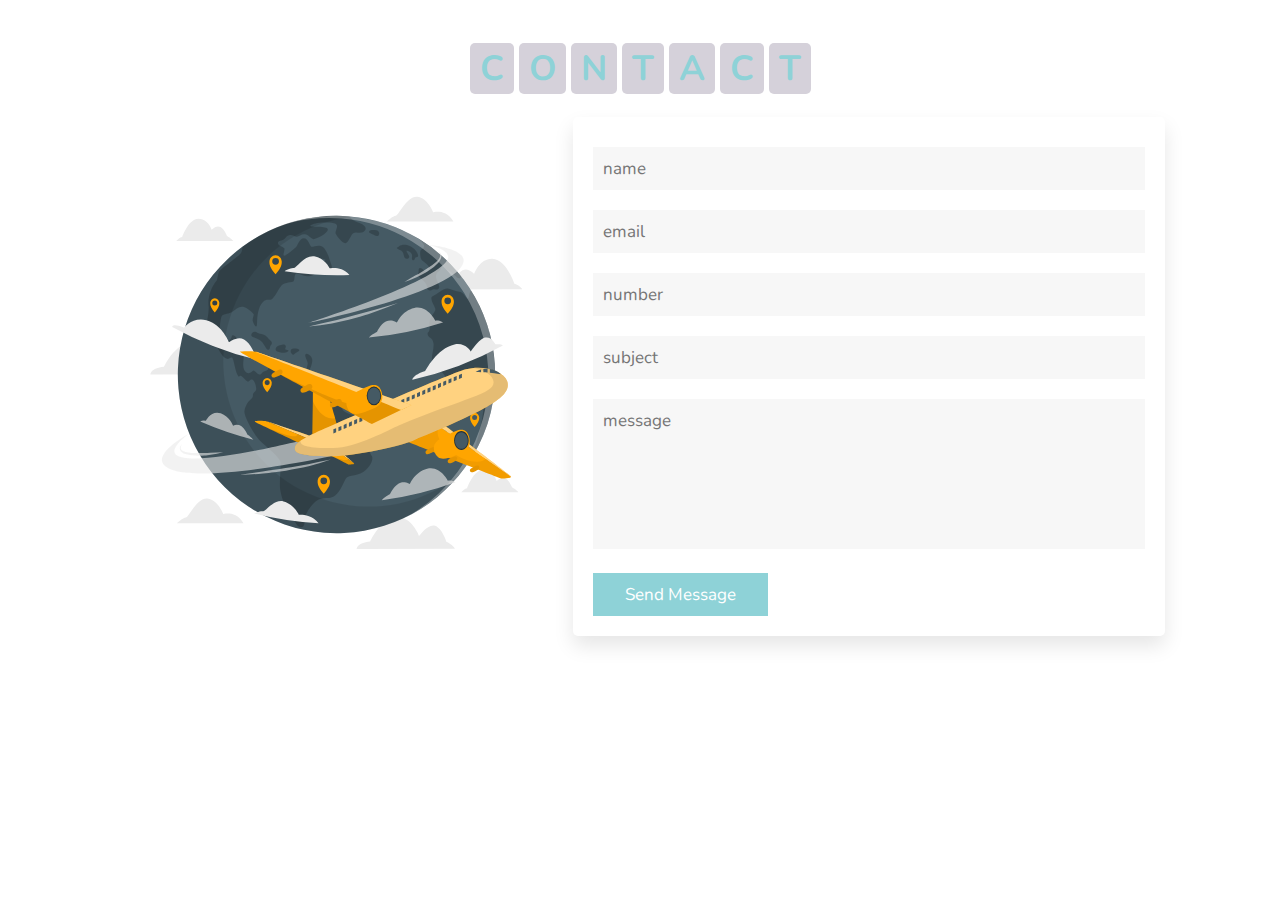
<file: contact.html>
<!DOCTYPE html>
<html lang="en">
<head>
    <meta charset="UTF-8">
    <meta name="viewport" content="width=, initial-scale=1.0">
    <title>Document</title>

    <link rel="stylesheet" href="https://unpkg.com/swiper/swiper-bundle.min.css" />

    <!-- font awesome cdn link  -->
    <link rel="stylesheet" href="https://cdnjs.cloudflare.com/ajax/libs/font-awesome/5.15.3/css/all.min.css">

    <!-- custom css file link  -->
    <link rel="stylesheet" href="style.css">
</head>
<body>
    
    <section class="contact" id="contact">

        <h1 class="heading">
            <span>c</span>
            <span>o</span>
            <span>n</span>
            <span>t</span>
            <span>a</span>
            <span>c</span>
            <span>t</span>
        </h1>

        <div class="row">

            <div class="image">
                <img src="images/contact-img.svg" alt="">
            </div>

            <form action="contact.php" method="POST">
                <div class="inputBox">
                    <input type="text" placeholder="name" name="name">
                    <input type="email" placeholder="email" name="email">
                </div>
                <div class="inputBox">
                    <input type="text" placeholder="number" name="email">
                    <input type="text" placeholder="subject" name="subject">
                </div>
                <textarea placeholder="message" name="message" id="" cols="30" rows="10"></textarea>
                <input type="submit" class="btn" value="send message">
            </form>

        </div>

    </section>

</body>
</html>
</file>
<file: style.css>
@import url('https://fonts.googleapis.com/css2?family=Nunito:wght@200;300;400;600;700&display=swap');

:root{
  --orange:#8ed2d7;
}

*{
  font-family: 'Nunito', sans-serif;
  margin:0; padding:0;
  box-sizing: border-box;
  text-transform: capitalize;
  outline: none; border:none;
  text-decoration: none;
  transition: all .2s linear;
}


*::selection{
    background:var( --orange);
    color:#fff;
}
  
html{
    font-size: 62.5%;
    overflow-x: hidden;
    scroll-padding-top: 6rem;
    scroll-behavior: smooth;
}

section{
 padding: 2rem 9%;

}

.heading{
  text-align: center;
  padding: 2.5rem 0;
}

.heading span{
  font-size: 3.5rem;
  /* background: rgba(255,165,0,.2); */
  background-color: rgb(213, 209, 218);
  color: var(--orange);
  border-radius:  .5rem;
  padding: .2rem 1rem;
 
}

.heading span.space{
  background:none;
}


.btn{
  display:inline-block;
  margin-top: 1rem;
  background: var(--orange);
  color: #fff;
  padding: .8rem 3rem;
  border:.2rem solid var(--orange);
  cursor: pointer;
  font-size: 1.7rem;

}

.btn:hover{
  background: rgba(255,165,0,.2);
  color:var(--orange);
}

header{
    position:fixed;
    top:0; left: 0; right: 0;
    background: #333;
    z-index: 1000;
    display: flex;
    align-items:center;
    justify-content: space-between;
    padding: 2rem 9%;
}

header .logo{
  font-size:  2.5rem;
  font-weight: bolder;
  color:#fff;
  text-transform:uppercase ;
}

header .logo span{
  color:var(--orange);

}

header .navbar a{
  color:#fff;
  font-size: 2rem;
  margin: 0 .8rem;
}

header .navbar a:hover{
  color:var(--orange);
}

header .icons i{
  font-size: 2.5rem;
  color: #fff;
  cursor: pointer;
  margin-right: 2rem;
}

header .icons i:hover{
  color:var(--orange);
}

header .search-bar-container{
  position: absolute;
  top: 100%; left: 0; right: 0;
  padding: 1.5rem 2rem;
  background:#333;
  border-top: .1rem solid rgba(255,255,255,.2);
  display: flex;
  align-items: center;
  z-index: 1001;
  clip-path: polygon(0 0,100% 0, 100% 0 ,0 0);
}

header .search-bar-container.active{
  clip-path: polygon(0 0 , 100% 0, 100% 100%, 0 100%);
}

header .search-bar-container #search-bar{
  width:100%;
  padding: 1rem;
  text-transform: none;
  color: #333;
  font-size: 1.7rem;
  border-radius: .5rem;
}

header .search-bar-container label{
  color: #fff;
  cursor: pointer;
  font-size: 3rem;
  margin-left: 1.5rem;
}

header .search-bar-container label:hover{
  color:var(--orange);
}


.login-form-container{
  position: fixed;
  top:-120%; left:0;
  z-index: 10000;
  min-height: 100vh;
  width: 100%;
  background: rgba(0,0,0,.7);
  display: flex;
  align-items:center;
  justify-content: center;
}

.login-form-container.active{
  top: 0;
}

.login-form-container form{
  margin: 2rem ;
  padding:1.5rem 2rem;
  border-radius: .5rem;
  background: #fff;
  width: 50rem;
}

.login-form-container form h3{
  font-size: 3rem;
  color:#444;
  text-transform: uppercase;
  text-align:center;
  padding: 1rem 0;
}

.login-form-container form .box{
  width: 100%;
  padding: 1rem;
  font-size: 1.7rem;
  color: #333;
  margin: .6rem 0;
  border: .1 rem solid rgba(0,0,0,.3);
  text-transform: none;
}

.login-form-container form .box:focus{
  border-color: var(--orange);;
}

.login-form-container form #remember{
   margin:2rem 0;
}

.login-form-container form label{
  font-size: 1.5rem;
}


.login-form-container form .btn{
  display: block;
  width: 100%;
}

.login-form-container form p{
  padding: .5rem 0;
  font-size: 1.5rem;
  color:#666;
}

.login-form-container form  p a{
  color: var(--orange);
}
.login-form-container form p a:hover{
  color:#333;
  text-decoration: underline;
}

.login-form-container #form-close{
  position: absolute;
  top: 2rem; right: 3rem;
  font-size:  5rem;
  color:#fff;
  cursor: pointer;
}

#menu-bar{
  color:#fff;
  border:.1rem solid #fff;
  border-radius: .5rem;
  font-size:3rem ;
  padding: .5rem 1.2rem;
  cursor: pointer;
  display: none;
}

.home{
  min-height: 100vh;
  display:flex;
  align-items: center;
  justify-content: center;
  flex-flow: column;
  position: relative;
  z-index: 0;
}

.home .content{
   text-align: center;
}

.home .content h3{
  font-size: 4.5rem;
  color: #fff;
  text-transform: uppercase;
  text-shadow: 0 .3rem .5rem  rgba(0,0,0,.1);
}

.home .content p{
  font-size: 2.5rem;
  color: #fff;
  padding: 0.5rem 0;
}

.home .video-container video{
  position: absolute;
  top: 0; left: 0;
  z-index: -1;
  height: 100%;
  width: 100%;
  object-fit: cover;
}

.home .controls{
  padding: 1rem;
  border-radius: 5rem;
  background: rgba(0,0,0,.7);
  position: relative;
  top: 10rem;
}

.home .controls .vid-btn{
  height: 2rem;
  width: 2rem;
  display: inline-block;
  border-radius: 50%;
  background: #fff;
  cursor: pointer;
  margin: 0 .5rem;
}

.home .controls .vid-btn.active{
  background:var(--orange) ;
}

.book .row{
  display: flex;
  flex-wrap: wrap;
  gap:1.5rem;
  align-items: center;
}

.book .row .image{
  flex:1 1 40rem;
}

.book .row .image img{
  width:100%;
}

.book .row form{
  flex:1 1 40rem;
  padding:2rem;
  box-shadow: 0 1rem 2rem rgba(0,0,0,.1);
  border-radius: .5rem;
}

.book .row form .inputBox{
  padding: .5rem 0;
}

.book .row form .inputBox input{
  width: 100%;
  padding: 1rem;
  border: .1rem solid rgba(0,0,0,.1);
  font-size: 1.7rem;
  color: #333;
  text-transform: none;
}

.book .row form .inputBox h3{
  font-size: 2rem;
  padding: 1rem 0;
  color: #666;
}

.packages .box-container{
  display: flex;
  flex-wrap: wrap;
  gap:2rem;
}

.packages .box-container .box{
  flex:1 1 30rem;
  border-radius: .5rem;
  overflow: hidden;
  box-shadow: 0 1rem 2rem rgba(0,0,0,.1);
}

.packages .box-container .box img{
  height: 25rem;
  width:100%;
  object-fit: cover;
}

.packages .box-container .box .content{
  padding: 2rem;
}

.packages .box-container .box .content h3{
  font-size: 2rem;
  color: #333;
}

.packages .box-container .box .content h3 i{
  color:var(--orange);
}

.packages .box-container .box .content p{
  font-size: 1.7rem;
  color: #666;
  padding: 1rem 0;
}

.packages .box-container .box .content .stars i{
  font-size: 1.7rem;
  color: var(--orange);
}

.packages .box-container .box .content .price{
  font-size: 2rem;
  color: #333;
  padding-top: 1rem;
}

.packages .box-container .box .content .price span{
  color: #666;
  font-size: 1.5rem;
  text-decoration: line-through;
}

.services .box-container{
  display: flex;
  flex-wrap: wrap;
  gap: 1.5rem;
}

.services .box-container .box{
  flex: 1 1 30rem;
  border-radius:  .5rem;
  padding: 1rem;
  text-align: center;
}

.services .box-container .box i{
  padding: 1rem;
  font-size: 5rem;
  color: var(--orange);
}

.services .box-container .box h3{
  font-size: 2.5rem;
  color: #333;
}

.services .box-container .box p{
  font-size: 1.5rem;
  color: #666;
  padding: 1rem 0;
}

.services .box-container .box:hover{
  box-shadow: 0 1rem 2rem rgba(0,0,0,.1);
}

.gallery .box-container{
  display:flex ;
  flex-wrap: wrap;
  gap: 1.5rem;
}

.gallery .box-container .box{
  overflow:hidden;
  box-shadow: 0 1rem 2rem rgba(0,0,0,.1);
  border: 1rem solid #fff;
  border-radius: .5rem;
  flex: 1 1 30rem;
  height: 25rem;
  position: relative;
}

.gallery .box-container .box img{
  height: 100%;
  width: 100%;
  object-fit: cover;

}

.gallery .box-container .box .content{
  position:absolute;
  top: -100%; left: 0;
  height: 100%;
  width: 100%;
  text-align: center;
  background: rgba(0,0,0,.7);
  padding: 2rem;
  padding-top: 5rem;
}

.gallery .box-container .box:hover .content{
  top: 0;
}

.gallery .box-container .box .content h3{
  font-size: 2.5rem;
  color: var(--orange);
}

.gallery .box-container .box .content p{
  font-size: 1.5rem;
  color: #eee;
  padding: .5rem 0;
}

.review .review-slider{
  padding-bottom: 2rem;
}

.review .box{
  padding: 2rem;
  text-align: center;
  box-shadow: 0 1rem 2rem rgba(0,0,0,.1);
  border-radius: .5rem;
}

.review .box img{
  height: 13rem;
  width: 13rem;
  border-radius:50%;
  object-fit: cover;
  margin-bottom: 1rem;
}

.review .box h3{
  color: #333;
  font-size: 2.5rem;
}

.review .box p{
  color: #666;
  font-size: 1.5rem;
  padding: 1rem 0;
}

.review .box i{
  color: var(--orange);
  font-size: 1.7rem;
}

.contact .row{
  display: flex;
  flex-wrap:wrap;
  gap: 1.5rem;
  align-items: center;
}

.contact .row .image{
  flex: 1 1 35rem;
}

.contact .row .image img{
  width: 100%;
}

.contact .row form{
  flex: 1 1 50rem;
  padding: 2rem;
  box-shadow: 0 1rem 2rem rgba(0,0,0,.1);
  border-radius: .5rem;
}

.contact .row form .inputBox{
  display: flex;
  flex-wrap: wrap;
  justify-content: space-between;
}

.contact .row form .inputBox input, .contact .row form textarea{
  width:49%;
  margin:1rem 0;
  padding: 1rem;
  font-size: 1.7rem;
  color: #333;
  background: #f7f7f7;
  text-transform: none;
}


.contact .row form textarea{
  height: 15rem;
  resize: none;
  width: 100%;
}

.brand-container{
  text-align: center;
}

.footer{
  background:#333;
}

.footer .box-container{
  display: flex;
  flex-wrap: wrap;
  gap:1.5rem;
}

.footer .box-container .box{
  padding:1rem 0;
  flex:1 1 25rem;
}

.footer .box-container .box h3{
  font-size: 2.5rem;
  padding:.7rem 0;
  color:#fff;
}

.footer .box-container .box p{
  font-size: 1.5rem;
  padding:.7rem 0;
  color:#eee;
}

.footer .box-container .box a{
  display: block;
  font-size: 1.5rem;
  padding:.7rem 0;
  color:#eee;
}

.footer .box-container .box a:hover{
  color:var(--orange);
  text-decoration: underline;
}

.footer .credit{
  text-align: center;
  padding:2rem 1rem;
  margin-top: 1rem;
  font-size: 2rem;
  font-weight: normal;
  color:#fff;
  border-top: .1rem solid rgba(255,255,255,.2);
}

.footer .credit span{
  color:var(--orange);
}







/*media quaries */
@media (max-width:1200px){
  html{
    font-size: 55%;
 
  } 
}

@media (max-width:991px){
   header{
     padding: 2rem;
   }

   section{
     padding: 2rem;
   }

}

@media (max-width:768px){
  #menu-bar{
    display: initial;

  }
  header .navbar{
    position: absolute;
    top: 100%; right: 0; left: 0;
    background: #333;
    border-top: .1rem solid rgba(255,255,255,.2);
    padding:1rem 2rem;
    clip-path: polygon(0 0, 100% 0,100% 0, 0 0);
  }

  header .navbar.active{
    clip-path: polygon(0 0, 100% 0, 100% 100%, 0 100%);
  }

  header .navbar a{
    display: block;
    border-radius: .5rem;
    padding: 1.5rem;
    margin: 1.5rem 0;
    background: #222;
  }
}

@media (max-width:450px){
  html{
    font-size: 50%;
 
  } 
}




.heading span{
  font: size 2.5rem; 
}

.contact .row form .inputBox input{
  width: 100%;
}
</file>
